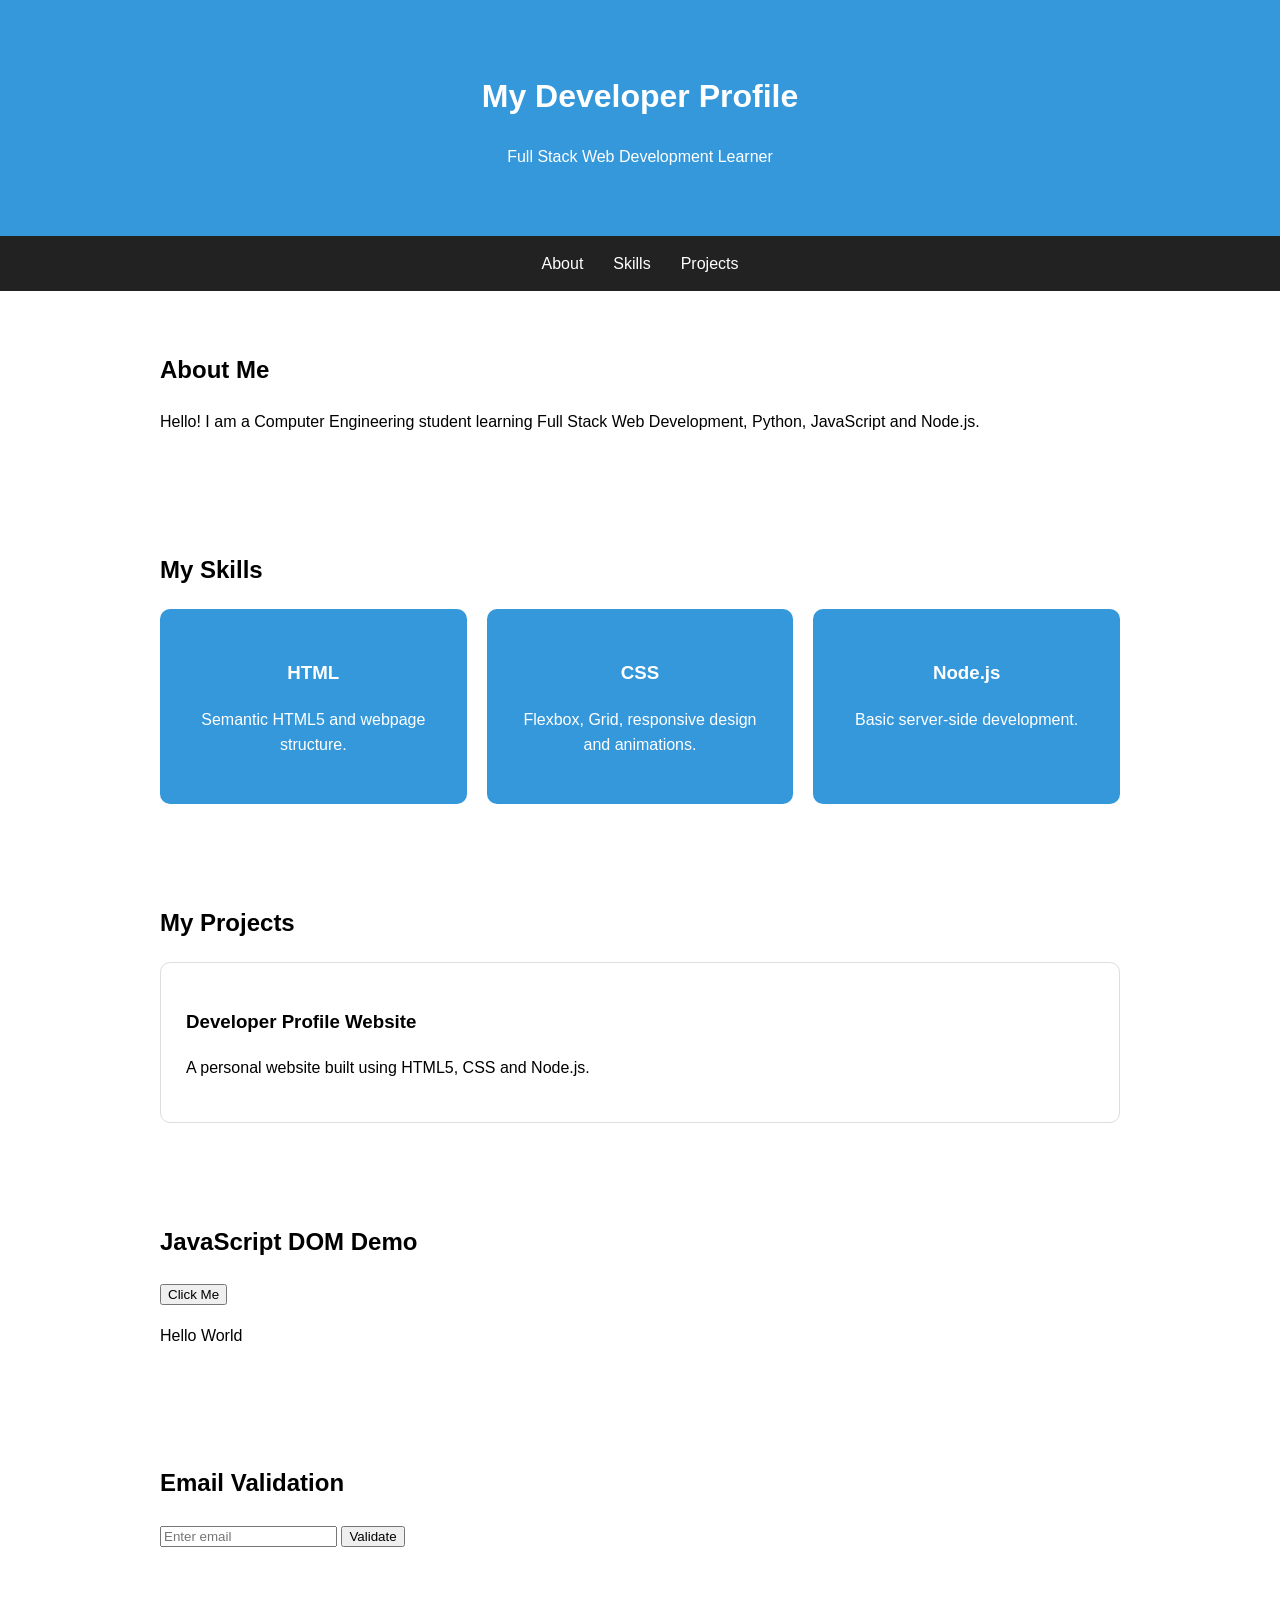
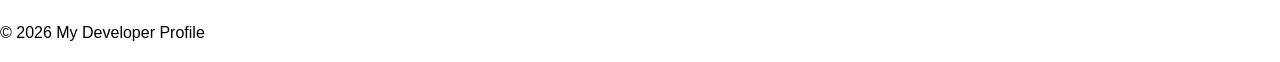
<file: index.html>
<!DOCTYPE html>
<html lang="en">
<head>
  <meta charset="UTF-8">
  <meta name="viewport" content="width=device-width, initial-scale=1.0">
  <title>My Developer Profile</title>
  <link rel="stylesheet" href="style.css">
</head>

<body>

  <header class="banner">
    <h1>My Developer Profile</h1>
    <p>Full Stack Web Development Learner</p>
  </header>

  <nav>
    <ul>
      <li><a href="#about">About</a></li>
      <li><a href="#skills">Skills</a></li>
      <li><a href="#projects">Projects</a></li>
    </ul>
  </nav>

  <main>

    <section id="about">
      <h2>About Me</h2>
      <p>
        Hello! I am a Computer Engineering student learning
        Full Stack Web Development, Python, JavaScript and Node.js.
      </p>
    </section>

    <section id="skills">
      <h2>My Skills</h2>

      <div class="grid-container">
        <article class="box">
          <h3>HTML</h3>
          <p>Semantic HTML5 and webpage structure.</p>
        </article>

        <article class="box">
          <h3>CSS</h3>
          <p>Flexbox, Grid, responsive design and animations.</p>
        </article>

        <article class="box">
          <h3>Node.js</h3>
          <p>Basic server-side development.</p>
        </article>
      </div>
    </section>

    <section id="projects">
      <h2>My Projects</h2>

      <article class="project">
        <h3>Developer Profile Website</h3>
        <p>
          A personal website built using HTML5, CSS and Node.js.
        </p>
      </article>

    </section>

  
    <section id="javascript-demo">
      <h2>JavaScript DOM Demo</h2>

      <button id="changeText">Click Me</button>

      <p id="output">Hello World</p>
    </section>

  
    <section id="email-validation">
      <h2>Email Validation</h2>

      <input type="text" id="email" placeholder="Enter email">
      <button id="validateEmail">Validate</button>

      <p id="result"></p>
    </section>

  </main>

  <footer>
    <p>&copy; 2026 My Developer Profile</p>
  </footer>

  <script src="script.js"></script>
</body>
</html>
</file>
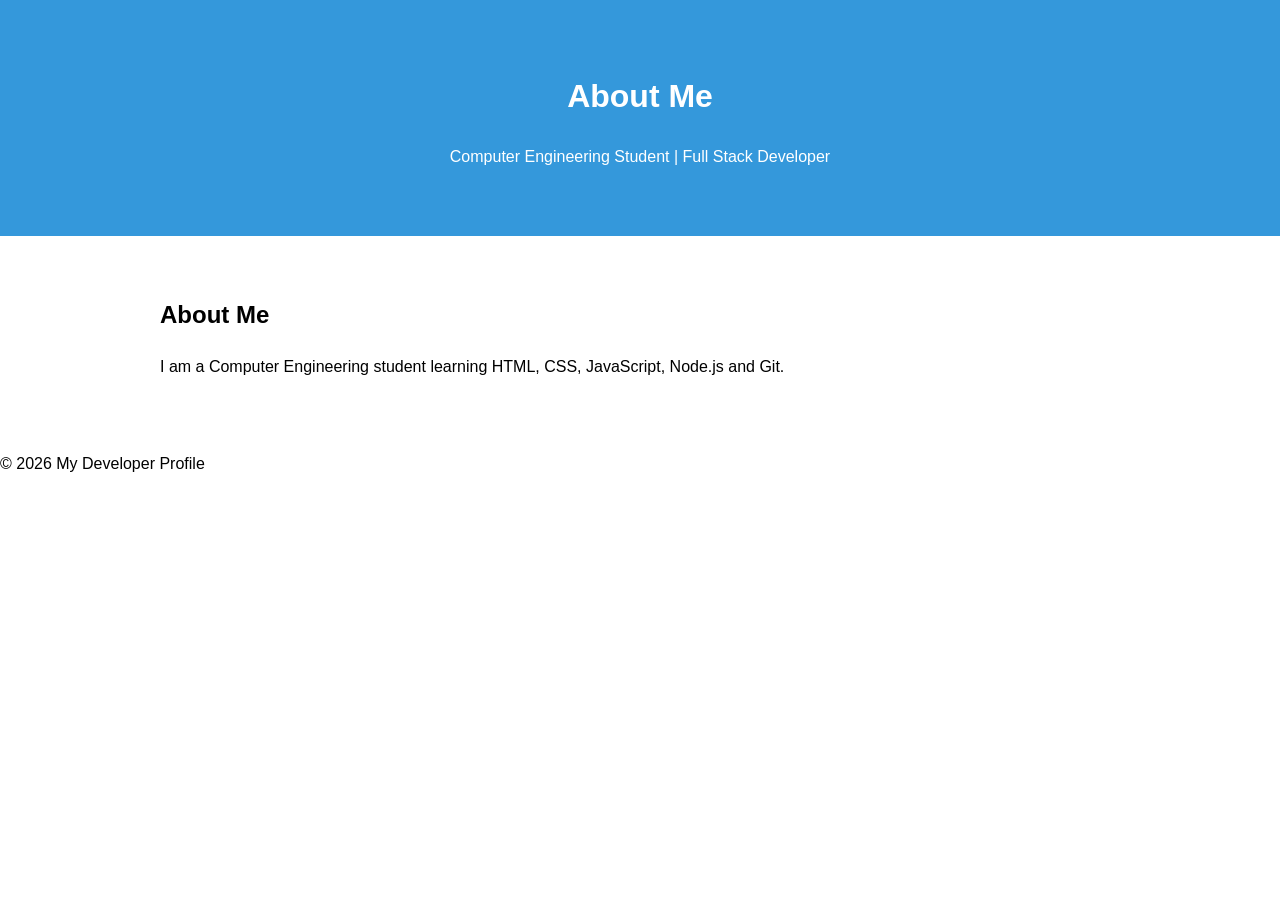
<file: about.html>
<!DOCTYPE html>
<html lang="en">
<head>
  <meta charset="UTF-8">
  <meta name="viewport" content="width=device-width, initial-scale=1.0">
  <title>About Me</title>
  <link rel="stylesheet" href="style.css">
</head>

<body>

  <header class="banner">
    <h1>About Me</h1>
    <p>Computer Engineering Student | Full Stack Developer</p>
  </header>

  <main>
    <section>
      <h2>About Me</h2>
      <p>
        I am a Computer Engineering student learning
        HTML, CSS, JavaScript, Node.js and Git.
      </p>
    </section>
  </main>

  <footer>
    <p>&copy; 2026 My Developer Profile</p>
  </footer>

</body>
</html>
</file>
<file: style.css>
/* Basic styling */

* {
  box-sizing: border-box;
}

body {
  margin: 0;
  font-family: Arial, sans-serif;
  line-height: 1.6;
}

/* Header */

.banner {
  background: #3498db;
  color: white;
  text-align: center;
  padding: 50px 20px;
  animation: slide 1s ease-in-out forwards;
}

/* Navigation */

nav {
  background: #222;
}

nav ul {
  display: flex;
  justify-content: center;
  gap: 30px;
  list-style: none;
  margin: 0;
  padding: 15px;
}

nav a {
  color: white;
  text-decoration: none;
}

/* Sections */

section {
  padding: 40px 20px;
  max-width: 1000px;
  margin: auto;
}

/* Flexbox */

.container {
  display: flex;
  justify-content: space-between;
  align-items: center;
  gap: 20px;
}

/* Grid */

.grid-container {
  display: grid;
  grid-template-columns: 1fr 1fr 1fr;
  gap: 20px;
}

/* Boxes */

.box {
  background: #3498db;
  color: white;
  padding: 30px;
  text-align: center;
  border-radius: 10px;
}

.project {
  padding: 25px;
  border: 1px solid #ddd;
  border-radius: 10px;
}

/* Animation */

@keyframes slide {
  from {
    transform: translateX(-100%);
  }

  to {
    transform: translateX(0);
  }
}

/* Responsive Design */

@media (max-width: 768px) {

  .grid-container {
    grid-template-columns: 1fr;
  }

  nav ul {
    flex-direction: column;
    align-items: center;
    gap: 10px;
  }

}
</file>
